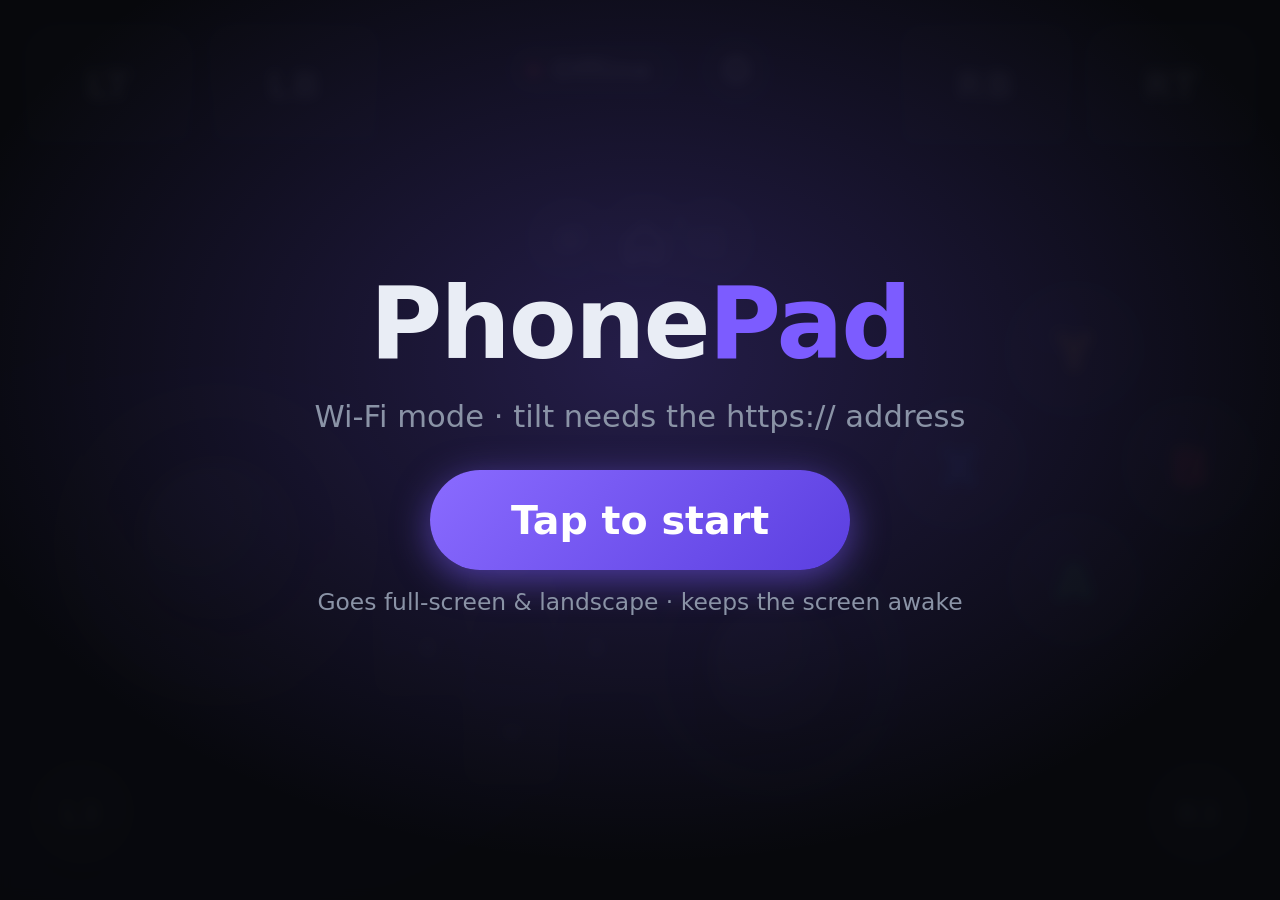
<file: web/index.html>
<!doctype html>
<html lang="en">
<head>
<meta charset="utf-8">
<meta name="viewport" content="width=device-width, initial-scale=1, maximum-scale=1, user-scalable=no, viewport-fit=cover">
<meta name="theme-color" content="#0b0d12">
<meta name="mobile-web-app-capable" content="yes">
<link rel="manifest" href="manifest.webmanifest">
<link rel="icon" href="icon.svg" type="image/svg+xml">
<title>PhonePad</title>
<link rel="stylesheet" href="style.css">
</head>
<body data-layout="standard">

<main id="pad">
  <!-- ── shoulders / triggers ─────────────────────────────── -->
  <div class="ctl trig" id="LT" data-ctl="btn" data-trig="LT"><span class="fill"></span><b>LT</b></div>
  <div class="ctl shoulder" id="LB" data-ctl="btn" data-btn="LB"><b>LB</b></div>
  <div class="ctl shoulder" id="RB" data-ctl="btn" data-btn="RB"><b>RB</b></div>
  <div class="ctl trig" id="RT" data-ctl="btn" data-trig="RT"><span class="fill"></span><b>RT</b></div>

  <!-- ── top centre: status + utility ─────────────────────── -->
  <div id="topcenter">
    <div id="status"><i class="dot"></i><span id="statusText">Connecting…</span><span id="ping"></span></div>
    <button class="ui icon" id="recenter" title="Re-centre tilt">
      <svg viewBox="0 0 24 24"><path d="M12 5V2L8 6l4 4V7a5 5 0 1 1-5 5H5a7 7 0 1 0 7-7z"/></svg>
    </button>
    <button class="ui icon" id="gear" title="Settings">
      <svg viewBox="0 0 24 24"><path d="M19.4 13a7.5 7.5 0 0 0 0-2l2.1-1.6-2-3.5-2.5 1a7 7 0 0 0-1.7-1L15 3h-4l-.4 2.9a7 7 0 0 0-1.7 1l-2.5-1-2 3.5L6.6 11a7.5 7.5 0 0 0 0 2l-2.1 1.6 2 3.5 2.5-1a7 7 0 0 0 1.7 1L11 21h4l.4-2.9a7 7 0 0 0 1.7-1l2.5 1 2-3.5zM13 15.5A3.5 3.5 0 1 1 13 8.5a3.5 3.5 0 0 1 0 7z" transform="translate(-1 0)"/></svg>
    </button>
  </div>

  <!-- ── back / guide / start ─────────────────────────────── -->
  <div class="ctl small" id="BACK"  data-ctl="btn" data-btn="BACK"><svg viewBox="0 0 24 24"><rect x="4" y="7" width="11" height="9" rx="1.5"/><rect x="9" y="4" width="11" height="9" rx="1.5"/></svg></div>
  <div class="ctl small" id="GUIDE" data-ctl="btn" data-btn="GUIDE"><svg viewBox="0 0 24 24"><path d="M12 3 3 10.5V21h6v-6h6v6h6V10.5z"/></svg></div>
  <div class="ctl small" id="START" data-ctl="btn" data-btn="START"><svg viewBox="0 0 24 24"><path d="M4 6h16M4 12h16M4 18h16"/></svg></div>

  <!-- ── sticks ───────────────────────────────────────────── -->
  <div class="zone" id="lzone" data-ctl="stick" data-stick="L">
    <div class="base"><div class="ring"></div><div class="knob"></div></div>
  </div>
  <div class="zone" id="rzone" data-ctl="stick" data-stick="R">
    <div class="base"><div class="ring"></div><div class="knob"></div></div>
  </div>
  <div class="ctl small stickclick" id="L3" data-ctl="btn" data-btn="L3"><b>L3</b></div>
  <div class="ctl small stickclick" id="R3" data-ctl="btn" data-btn="R3"><b>R3</b></div>

  <!-- ── d-pad (one element, 8-way by finger position) ────── -->
  <div class="ctl" id="dpad" data-ctl="dpad">
    <span class="arm up"></span><span class="arm right"></span>
    <span class="arm down"></span><span class="arm left"></span>
    <span class="hub"></span>
  </div>

  <!-- ── face buttons ─────────────────────────────────────── -->
  <div id="abxy">
    <div class="ctl face" id="Y" data-ctl="btn" data-btn="Y"><b>Y</b></div>
    <div class="ctl face" id="X" data-ctl="btn" data-btn="X"><b>X</b></div>
    <div class="ctl face" id="B" data-ctl="btn" data-btn="B"><b>B</b></div>
    <div class="ctl face" id="A" data-ctl="btn" data-btn="A"><b>A</b></div>
  </div>

  <!-- ── racing-only ──────────────────────────────────────── -->
  <div class="ctl pedal" id="brake" data-ctl="pedal" data-pedal="LT">
    <span class="fill"></span><span class="ticks"></span><b>BRAKE</b><em>LT</em><span class="pct">0%</span>
  </div>
  <div class="ctl pedal" id="gas" data-ctl="pedal" data-pedal="RT">
    <span class="fill"></span><span class="ticks"></span><b>GAS</b><em>RT</em><span class="pct">0%</span>
  </div>
  <div id="wheel" title="Tap to re-centre">
    <svg viewBox="0 0 100 100">
      <circle cx="50" cy="50" r="42" class="rim"/>
      <path d="M50 50 L12 44 M50 50 L88 44 M50 50 L50 90" class="spoke"/>
      <circle cx="50" cy="50" r="11" class="hubc"/>
      <path d="M50 8 L50 16" class="mark"/>
    </svg>
    <span id="wheelVal">0°</span>
  </div>
  <div class="ctl" id="strip" data-ctl="strip"><span class="track"></span><span class="thumb"></span><b>◀ STEER ▶</b></div>
</main>

<!-- ── overlays ───────────────────────────────────────────── -->
<section id="start" class="overlay">
  <div class="card">
    <h1>Phone<span>Pad</span></h1>
    <p id="startMode">Wireless controller</p>
    <button id="startBtn">Tap to start</button>
    <p class="hint">Goes full-screen &amp; landscape · keeps the screen awake</p>
  </div>
</section>

<section id="conn" class="overlay" hidden>
  <div class="card"><div class="spinner"></div><p id="connText">Connecting to PC…</p></div>
</section>

<section id="rotate" class="overlay">
  <div class="card"><div class="phone-rot"></div><p>Rotate your phone to landscape</p></div>
</section>

<section id="settings" class="overlay" hidden>
  <div class="sheet">
    <header><h2>Settings</h2><button class="ui" id="closeSettings">Done</button></header>
    <div id="settingsBody"></div>
  </div>
</section>

<script src="app.js"></script>
</body>
</html>
</file>
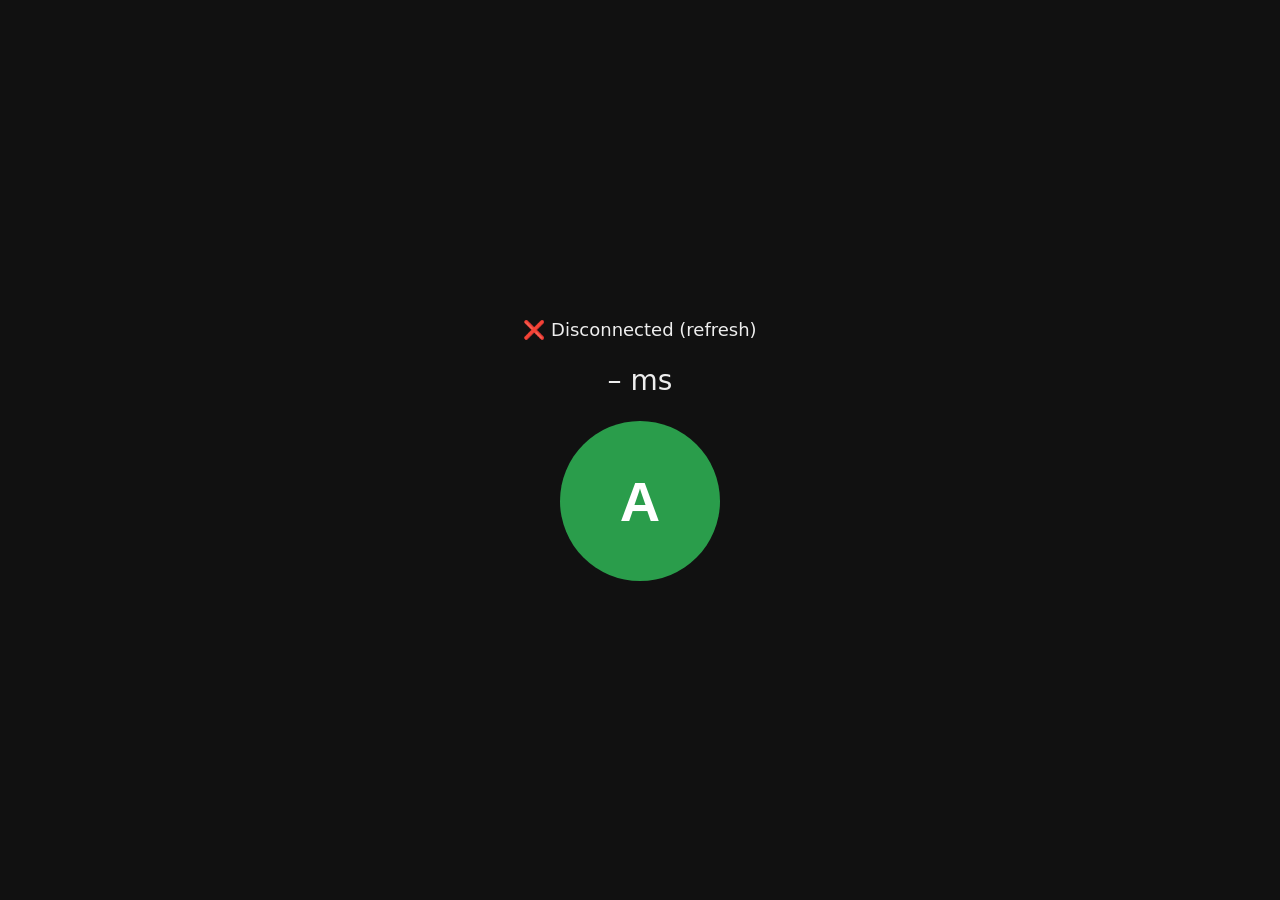
<file: web/m2.html>
<!-- MILESTONE 2 — the phone side: one button + a live latency meter -->
<!doctype html>
<html>
<head>
<meta charset="utf-8">
<!-- Make the page fit the phone screen and stop pinch-zoom from stealing touches -->
<meta name="viewport" content="width=device-width, initial-scale=1, user-scalable=no">
<title>Pad – M2</title>
<style>
  body { margin:0; height:100vh; display:flex; flex-direction:column;
         align-items:center; justify-content:center; gap:24px;
         background:#111; color:#eee; font-family:system-ui, sans-serif;
         user-select:none; -webkit-user-select:none; touch-action:none; }
  #status { font-size:18px; }
  #rtt    { font-size:28px; font-variant-numeric:tabular-nums; }
  #btnA   { width:160px; height:160px; border-radius:50%; border:none;
            background:#2a9d4b; color:#fff; font-size:56px; font-weight:bold; }
  #btnA.down { background:#5fe08a; transform:scale(0.94); }
</style>
</head>
<body>
  <div id="status">Connecting…</div>
  <div id="rtt">– ms</div>
  <button id="btnA">A</button>

<script>
// CONCEPT 1: open the WebSocket to the SAME host that served this page.
// location.host = "192.168.x.x:8080", so we never hard-code the PC's IP.
const ws = new WebSocket(`ws://${location.host}/ws`);
const statusEl = document.getElementById("status");
const rttEl    = document.getElementById("rtt");
const btn      = document.getElementById("btnA");

ws.onopen  = () => statusEl.textContent = "✅ Connected";
ws.onclose = () => statusEl.textContent = "❌ Disconnected (refresh)";

// CONCEPT 2: send a small JSON message. JSON = text format both
// JavaScript and Python understand: {"t":"btn","down":true}
function send(obj) {
  if (ws.readyState === WebSocket.OPEN) ws.send(JSON.stringify(obj));
}

// CONCEPT 3: touch events, not click events.
// "click" fires only AFTER you lift your finger (and may wait ~300 ms).
// A controller needs to know the instant you press AND the instant you release.
// pointerdown / pointerup fire immediately for touch, mouse and pen alike.
btn.addEventListener("pointerdown", e => {
  e.preventDefault();
  btn.classList.add("down");
  send({ t: "btn", down: true });
});
for (const ev of ["pointerup", "pointercancel", "pointerleave"]) {
  btn.addEventListener(ev, () => {
    if (!btn.classList.contains("down")) return;
    btn.classList.remove("down");
    send({ t: "btn", down: false });
  });
}

// CONCEPT 4: latency meter. performance.now() is a high-precision clock (ms).
// Send our time, server echoes it, the difference is the round trip.
ws.onmessage = ev => {
  const msg = JSON.parse(ev.data);
  if (msg.t === "ping") {
    const rtt = performance.now() - msg.ts;
    rttEl.textContent = `${rtt.toFixed(1)} ms round-trip`;
  }
};
setInterval(() => send({ t: "ping", ts: performance.now() }), 500);
</script>
</body>
</html>
</file>
<file: web/style.css>
/* ═══════════════════════ PhonePad styles ═══════════════════════
   Units: the phone is in landscape, so HEIGHT is the short side.
   vh-based sizes keep controls thumb-sized on any phone; --s is the
   user's "control size" setting.                                    */

:root {
  --s: 1;
  --bg: #0b0d12;
  --surface: rgba(255,255,255,.06);
  --surface-hi: rgba(255,255,255,.12);
  --edge: rgba(255,255,255,.14);
  --text: #e9edf5;
  --muted: #8a93a6;
  --accent: #7c5cff;
  --A: #3ecf6e; --B: #ff5263; --X: #3d8bff; --Y: #ffc23d;
  --safe-l: env(safe-area-inset-left, 0px);
  --safe-r: env(safe-area-inset-right, 0px);
  color-scheme: dark;
}

* { box-sizing: border-box; -webkit-tap-highlight-color: transparent; }
html, body {
  margin: 0; height: 100%; overflow: hidden; background: var(--bg); color: var(--text);
  font-family: system-ui, -apple-system, "Segoe UI", Roboto, sans-serif;
  user-select: none; -webkit-user-select: none; -webkit-touch-callout: none;
  touch-action: none; overscroll-behavior: none;
}
button { font: inherit; color: inherit; }
[hidden] { display: none !important; }

#pad {
  position: fixed; inset: 0;
  background:
    radial-gradient(60vw 60vh at 15% 70%, rgba(124,92,255,.10), transparent 70%),
    radial-gradient(60vw 60vh at 85% 40%, rgba(62,207,110,.07), transparent 70%),
    var(--bg);
}

/* ─────────── generic control look ─────────── */
.ctl {
  position: absolute; display: grid; place-items: center;
  background: linear-gradient(180deg, var(--surface-hi), var(--surface));
  border: 1px solid var(--edge);
  box-shadow: 0 .6vh 1.6vh rgba(0,0,0,.45), inset 0 1px 0 rgba(255,255,255,.08);
  transition: transform .06s ease, background .06s ease, box-shadow .06s ease;
  touch-action: none;
}
.ctl b { font-weight: 800; letter-spacing: .04em; pointer-events: none; }
.ctl svg { width: 52%; height: 52%; fill: currentColor; stroke: currentColor; stroke-width: 0; pointer-events: none; }
.ctl.on {
  transform: scale(.93);
  background: linear-gradient(180deg, rgba(124,92,255,.55), rgba(124,92,255,.3));
  box-shadow: 0 0 2.4vh rgba(124,92,255,.65), inset 0 0 0 1px rgba(255,255,255,.25);
}

/* shoulders & triggers */
.shoulder, .trig {
  top: 3vh; height: calc(13vh * var(--s)); width: 13vw;
  border-radius: 2.2vh 2.2vh 1.2vh 1.2vh; font-size: calc(4vh * var(--s));
  overflow: hidden;
}
#LT { left: calc(2vw + var(--safe-l)); }
#LB { left: calc(16.5vw + var(--safe-l)); }
#RB { right: calc(16.5vw + var(--safe-r)); }
#RT { right: calc(2vw + var(--safe-r)); }
.trig .fill { position: absolute; inset: 0; background: var(--accent); opacity: 0; }
.trig.on .fill { opacity: .45; }
.trig { border-radius: 3.5vh 3.5vh 1.2vh 1.2vh; }

/* back / guide / start */
.small {
  width: calc(10vh * var(--s)); height: calc(10vh * var(--s)); border-radius: 50%;
  top: 22vh; color: var(--muted); font-size: calc(3vh * var(--s));
}
.small svg { width: 48%; height: 48%; }
#BACK svg, #GUIDE svg { fill: none; stroke-width: 2; }
#BACK svg rect { fill: none; }
#START svg { fill: none; stroke-width: 2.4; stroke-linecap: round; }
#GUIDE svg { stroke-linejoin: round; }
#BACK  { left: 41vw; transform-origin: center; }
#GUIDE { left: 50%; margin-left: calc(-5vh * var(--s)); width: calc(11vh * var(--s)); height: calc(11vh * var(--s)); top: 21.5vh; color: var(--text); }
#START { right: 41vw; }
.small.on { color: #fff; }

/* top-centre status */
#topcenter {
  position: absolute; top: 3.5vh; left: 50%; transform: translateX(-50%);
  display: flex; align-items: center; gap: 1.6vh; z-index: 5;
}
#status {
  display: flex; align-items: center; gap: 1.2vh; white-space: nowrap;
  padding: 1.3vh 2.2vh; border-radius: 99px; font-size: 3vh; font-weight: 600;
  background: var(--surface); border: 1px solid var(--edge);
}
#status .dot { width: 1.6vh; height: 1.6vh; border-radius: 50%; background: #f5a524; box-shadow: 0 0 1.2vh currentColor; color: #f5a524; }
#status.ok .dot { background: var(--A); color: var(--A); }
#status.bad .dot { background: var(--B); color: var(--B); }
#ping { font-variant-numeric: tabular-nums; color: var(--muted); }
#ping.good { color: var(--A); } #ping.mid { color: var(--Y); } #ping.slow { color: var(--B); }
.ui.icon {
  width: 8.5vh; height: 8.5vh; border-radius: 50%; display: grid; place-items: center; padding: 0;
  background: var(--surface); border: 1px solid var(--edge); cursor: pointer;
}
.ui.icon svg { width: 55%; height: 55%; fill: var(--text); }
.ui.icon:active { background: var(--surface-hi); }
#recenter { display: none; }
body.tilt #recenter { display: grid; }

/* ─────────── sticks ─────────── */
.zone { position: absolute; touch-action: none; }
#lzone { left: 0; top: 20vh; width: 34vw; bottom: 0; }
#rzone { left: 49vw; width: 23vw; top: 46vh; bottom: 0; }
.base {
  --d: calc(36vh * var(--s));
  position: absolute; left: 50%; top: 50%; width: var(--d); height: var(--d);
  transform: translate(-50%, -50%); pointer-events: none;
  transition: left .12s ease, top .12s ease;
}
#rzone .base { --d: calc(30vh * var(--s)); top: 52%; }
.zone.active .base { transition: none; }
.ring {
  position: absolute; inset: 0; border-radius: 50%;
  background: radial-gradient(circle, rgba(255,255,255,.03) 0 55%, rgba(255,255,255,.07) 56% 100%);
  border: 1px solid var(--edge);
  box-shadow: inset 0 0 3vh rgba(0,0,0,.6);
}
.knob {
  position: absolute; left: 50%; top: 50%; width: 46%; height: 46%; margin: -23% 0 0 -23%;
  border-radius: 50%;
  background: radial-gradient(circle at 35% 30%, #4a4f60, #23262f 70%);
  border: 1px solid rgba(255,255,255,.18);
  box-shadow: 0 1vh 2vh rgba(0,0,0,.6), inset 0 0 0 .6vh rgba(255,255,255,.04);
  transition: transform .1s ease-out;
}
.zone.active .knob { transition: none; background: radial-gradient(circle at 35% 30%, #8f78ff, #4b36b8 70%); }
.zone.active .ring { border-color: rgba(124,92,255,.6); }
.stickclick { top: auto; bottom: 4vh; width: calc(11vh * var(--s)); height: calc(11vh * var(--s)); }
#L3 { left: calc(2.5vw + var(--safe-l)); }
#R3 { right: calc(2.5vw + var(--safe-r)); }

/* ─────────── d-pad ─────────── */
#dpad {
  --d: calc(30vh * var(--s));
  left: 40vw; top: 72vh; width: var(--d); height: var(--d); transform: translate(-50%, -50%);
  background: none; border: none; box-shadow: none; z-index: 2;
}
#dpad .arm, #dpad .hub { position: absolute; background: linear-gradient(180deg, var(--surface-hi), var(--surface)); border: 1px solid var(--edge); }
#dpad .arm { width: 34%; height: 36%; }
#dpad .up    { left: 33%; top: 0;    border-radius: 1.4vh 1.4vh .4vh .4vh; border-bottom: none; }
#dpad .down  { left: 33%; bottom: 0; border-radius: .4vh .4vh 1.4vh 1.4vh; border-top: none; }
#dpad .left  { top: 33%; left: 0;   width: 36%; height: 34%; border-radius: 1.4vh .4vh .4vh 1.4vh; border-right: none; }
#dpad .right { top: 33%; right: 0;  width: 36%; height: 34%; border-radius: .4vh 1.4vh 1.4vh .4vh; border-left: none; }
#dpad .hub   { left: 33%; top: 33%; width: 34%; height: 34%; border: none; border-radius: 0; }
#dpad .arm::after {   /* little arrow */
  content: ""; position: absolute; left: 50%; top: 50%; width: 0; height: 0;
  border: 1.2vh solid transparent; transform: translate(-50%, -50%);
}
#dpad .up::after    { border-bottom-color: var(--muted); margin-top: -.6vh; }
#dpad .down::after  { border-top-color: var(--muted); margin-top: .6vh; }
#dpad .left::after  { border-right-color: var(--muted); margin-left: -.6vh; }
#dpad .right::after { border-left-color: var(--muted); margin-left: .6vh; }
#dpad .arm.on { background: linear-gradient(180deg, rgba(124,92,255,.75), rgba(124,92,255,.45)); box-shadow: 0 0 2vh rgba(124,92,255,.6); }
#dpad .arm.on::after { border-color: transparent; }
#dpad.on { transform: translate(-50%, -50%); }

/* ─────────── face buttons ─────────── */
#abxy {
  --d: calc(40vh * var(--s));
  position: absolute; left: 84vw; top: 52vh; width: var(--d); height: var(--d);
  transform: translate(-50%, -50%);
}
.face {
  width: 36%; height: 36%; border-radius: 50%; font-size: calc(5.5vh * var(--s));
  background: radial-gradient(circle at 35% 30%, #2d313c, #171a21 75%);
}
.face b { color: var(--c); text-shadow: 0 0 1.4vh color-mix(in srgb, var(--c) 50%, transparent); }
#Y { --c: var(--Y); left: 32%; top: 0; }
#X { --c: var(--X); left: 0; top: 32%; }
#B { --c: var(--B); right: 0; top: 32%; }
#A { --c: var(--A); left: 32%; bottom: 0; }
.face.on { background: var(--c); box-shadow: 0 0 3vh var(--c); }
.face.on b { color: #0b0d12; text-shadow: none; }

/* ─────────── racing-only parts (hidden in standard) ─────────── */
.pedal, #wheel, #strip { display: none; }

body[data-layout="racing"] #LT, body[data-layout="racing"] #RT,
body[data-layout="racing"] .zone, body[data-layout="racing"] .stickclick { display: none; }
body[data-layout="racing"] .pedal { display: grid; }
body[data-layout="racing"] #wheel { display: grid; }
body[data-layout="racing"]:not(.tilt) #strip { display: block; }

body[data-layout="racing"] #LB { left: calc(2vw + var(--safe-l)); width: 18vw; }
body[data-layout="racing"] #RB { right: calc(2vw + var(--safe-r)); width: 18vw; }
body[data-layout="racing"] #dpad { --d: calc(26vh * var(--s)); left: 31vw; top: 50vh; }
body[data-layout="racing"] #abxy { --d: calc(32vh * var(--s)); left: 69vw; top: 50vh; }

.pedal {
  top: 19vh; bottom: 3vh; width: 20vw; border-radius: 3vh; overflow: hidden;
  align-content: end; padding-bottom: 4vh; gap: .4vh;
}
#brake { left: calc(2vw + var(--safe-l)); --pc: var(--B); }
#gas   { right: calc(2vw + var(--safe-r)); --pc: var(--A); }
.pedal b { font-size: 4.2vh; z-index: 1; }
.pedal em { font-style: normal; color: var(--muted); font-size: 2.6vh; font-weight: 700; z-index: 1; }
.pedal .pct { position: absolute; top: 3vh; left: 0; right: 0; text-align: center; font-size: 3vh; font-weight: 700; font-variant-numeric: tabular-nums; color: var(--muted); z-index: 1; }
.pedal .fill {
  position: absolute; left: 0; right: 0; bottom: 0; height: 100%;
  background: linear-gradient(0deg, var(--pc), color-mix(in srgb, var(--pc) 35%, transparent));
  transform-origin: bottom; transform: scaleY(0); opacity: .75;
}
.pedal .ticks {
  position: absolute; inset: 0;
  background: repeating-linear-gradient(0deg, transparent 0 calc(10% - 1px), rgba(255,255,255,.07) calc(10% - 1px) 10%);
}
.pedal.on { transform: none; box-shadow: 0 0 3vh color-mix(in srgb, var(--pc) 60%, transparent); border-color: var(--pc); background: linear-gradient(180deg, var(--surface-hi), var(--surface)); }
.pedal.on .pct { color: #fff; }

#wheel {
  position: absolute; left: 50%; top: 55vh; width: calc(40vh * var(--s)); height: calc(40vh * var(--s));
  transform: translate(-50%, -50%); place-items: center; cursor: pointer;
}
#wheel svg { position: absolute; inset: 0; width: 100%; height: 100%; will-change: transform; }
#wheel .rim { fill: none; stroke: #2b2f3a; stroke-width: 7; }
#wheel .spoke { stroke: #2b2f3a; stroke-width: 6; stroke-linecap: round; }
#wheel .hubc { fill: #1b1e26; stroke: var(--edge); }
#wheel .mark { stroke: var(--accent); stroke-width: 6; stroke-linecap: round; }
body.tilt #wheel .rim, body.tilt #wheel .spoke { stroke: #3a3550; }
#wheelVal { position: relative; font-size: 2.6vh; font-weight: 700; color: var(--muted); font-variant-numeric: tabular-nums; margin-top: 22vh; }

#strip {
  position: absolute; left: 25vw; right: 25vw; bottom: 3vh; height: 15vh; border-radius: 2vh;
}
#strip .track { position: absolute; left: 6%; right: 6%; top: 50%; height: .6vh; margin-top: -.3vh; background: var(--edge); border-radius: 1vh; }
#strip .thumb {
  position: absolute; top: 50%; left: 50%; width: 9vh; height: 9vh; margin: -4.5vh 0 0 -4.5vh; border-radius: 50%;
  background: radial-gradient(circle at 35% 30%, #8f78ff, #4b36b8 70%); box-shadow: 0 0 2vh rgba(124,92,255,.5);
}
#strip b { position: absolute; bottom: .8vh; left: 0; right: 0; text-align: center; font-size: 2.2vh; color: var(--muted); }
#strip.on { transform: none; }

/* ─────────── overlays ─────────── */
.overlay {
  position: fixed; inset: 0; z-index: 50; display: grid; place-items: center;
  background: rgba(8,9,13,.82); backdrop-filter: blur(6px); -webkit-backdrop-filter: blur(6px);
  touch-action: auto;
}
.card { text-align: center; padding: 4vh 6vh; }
.card p { color: var(--muted); font-size: 3.4vh; margin: 2vh 0; }
#start { background: radial-gradient(80vw 80vh at 50% 40%, rgba(124,92,255,.25), transparent 70%), rgba(8,9,13,.96); }
#start h1 { font-size: 11vh; margin: 0; letter-spacing: -.02em; }
#start h1 span { color: var(--accent); }
#startBtn {
  margin-top: 2vh; padding: 3vh 9vh; border: none; border-radius: 99px; font-size: 4.4vh; font-weight: 800;
  color: #fff; background: linear-gradient(135deg, #8a6bff, #5b3fe0); box-shadow: 0 1vh 4vh rgba(124,92,255,.55);
}
#start .hint { font-size: 2.6vh; }
.spinner { width: 9vh; height: 9vh; margin: 0 auto; border-radius: 50%; border: .9vh solid var(--surface-hi); border-top-color: var(--accent); animation: spin .8s linear infinite; }
@keyframes spin { to { transform: rotate(360deg); } }

#rotate { display: none; z-index: 60; }
@media (orientation: portrait) {
  #rotate { display: grid; }
  .card p { font-size: 2.2vh; }
}
.phone-rot { width: 8vh; height: 14vh; margin: 0 auto; border: .6vh solid var(--text); border-radius: 1.6vh; animation: rot 1.6s ease-in-out infinite; }
@keyframes rot { 0%,20% { transform: rotate(0) } 60%,100% { transform: rotate(-90deg) } }

/* settings sheet */
#settings { place-items: stretch; padding: 3vh calc(4vw + var(--safe-r)) 3vh calc(4vw + var(--safe-l)); }
.sheet { display: flex; flex-direction: column; min-height: 0; max-height: 94vh; background: #12151c; border: 1px solid var(--edge); border-radius: 3vh; overflow: hidden; }
.sheet header { display: flex; align-items: center; justify-content: space-between; padding: 2.4vh 3.5vh; border-bottom: 1px solid var(--edge); }
.sheet h2 { margin: 0; font-size: 4.4vh; }
.sheet header .ui { padding: 1.6vh 4.5vh; border-radius: 99px; border: none; background: var(--accent); color: #fff; font-weight: 700; font-size: 3.2vh; }
#settingsBody {
  overflow-y: auto; padding: 1vh 3.5vh 4vh; display: grid; grid-template-columns: 1fr 1fr; column-gap: 5vh;
  touch-action: pan-y; -webkit-overflow-scrolling: touch;
}
.sec { grid-column: 1 / -1; margin: 3.4vh 0 .6vh; font-size: 2.6vh; font-weight: 800; letter-spacing: .12em; text-transform: uppercase; color: var(--accent); }
.row { display: flex; align-items: center; justify-content: space-between; gap: 2vh; min-height: 10vh; border-bottom: 1px solid rgba(255,255,255,.05); }
.row label { font-size: 3.2vh; }
.row small { display: block; color: var(--muted); font-size: 2.3vh; }
.row output { min-width: 9vh; text-align: right; color: var(--muted); font-variant-numeric: tabular-nums; font-size: 3vh; }
.row .rng { display: flex; align-items: center; gap: 1.6vh; flex: 0 0 48%; }
.row input[type=range] { flex: 1; accent-color: var(--accent); height: 5vh; }
.seg { display: inline-flex; background: var(--surface); border: 1px solid var(--edge); border-radius: 99px; padding: .5vh; }
.seg button { border: none; background: none; padding: 1.4vh 3vh; border-radius: 99px; font-size: 3vh; color: var(--muted); }
.seg button.sel { background: var(--accent); color: #fff; font-weight: 700; }
.tog { position: relative; width: 11vh; height: 6vh; border-radius: 99px; border: none; background: #2a2f3b; padding: 0; flex: none; }
.tog::after { content: ""; position: absolute; top: .7vh; left: .7vh; width: 4.6vh; height: 4.6vh; border-radius: 50%; background: #fff; transition: transform .15s; }
.tog.sel { background: var(--accent); }
.tog.sel::after { transform: translateX(5vh); }
.act { border: 1px solid var(--edge); background: var(--surface-hi); border-radius: 99px; padding: 1.4vh 3.4vh; font-size: 3vh; font-weight: 700; }
.note { grid-column: 1 / -1; color: var(--muted); font-size: 2.5vh; line-height: 1.5; margin-top: 1vh; }
.note b { color: var(--text); }
.warn { color: var(--Y); }
</file>
